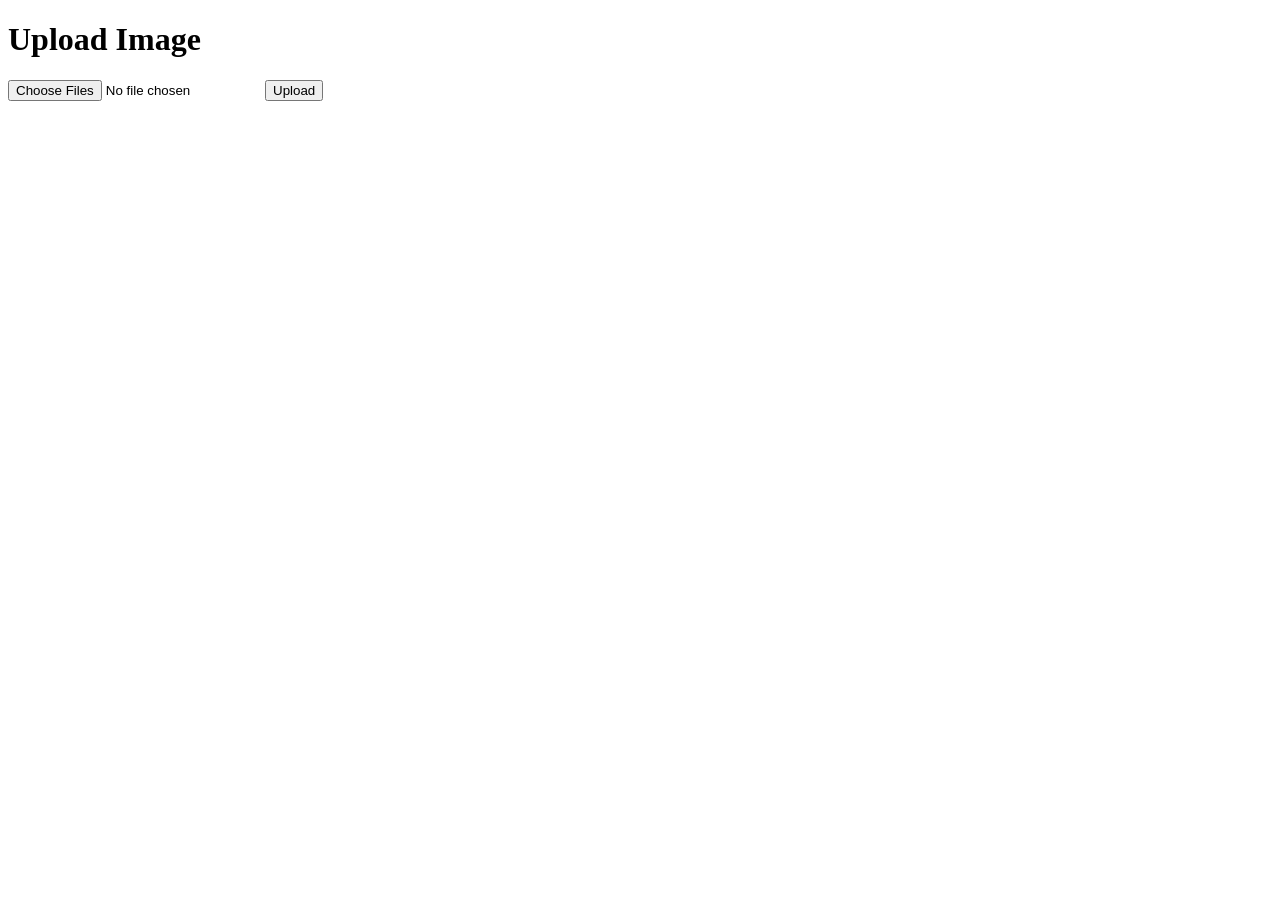
<file: test/templates/index.html>
<!DOCTYPE html>
<html lang="en">
<head>
    <meta charset="UTF-8">
    <meta name="viewport" content="width=device-width, initial-scale=1.0">
    <title>Upload Image</title>
</head>
<body>
    <h1>Upload Image</h1>
    <form action="/upload" method="post" enctype="multipart/form-data">
        <input type="file" name="file" accept="image/*" multiple>
        <button type="submit">Upload</button>
    </form>
</body>
</html>
</file>
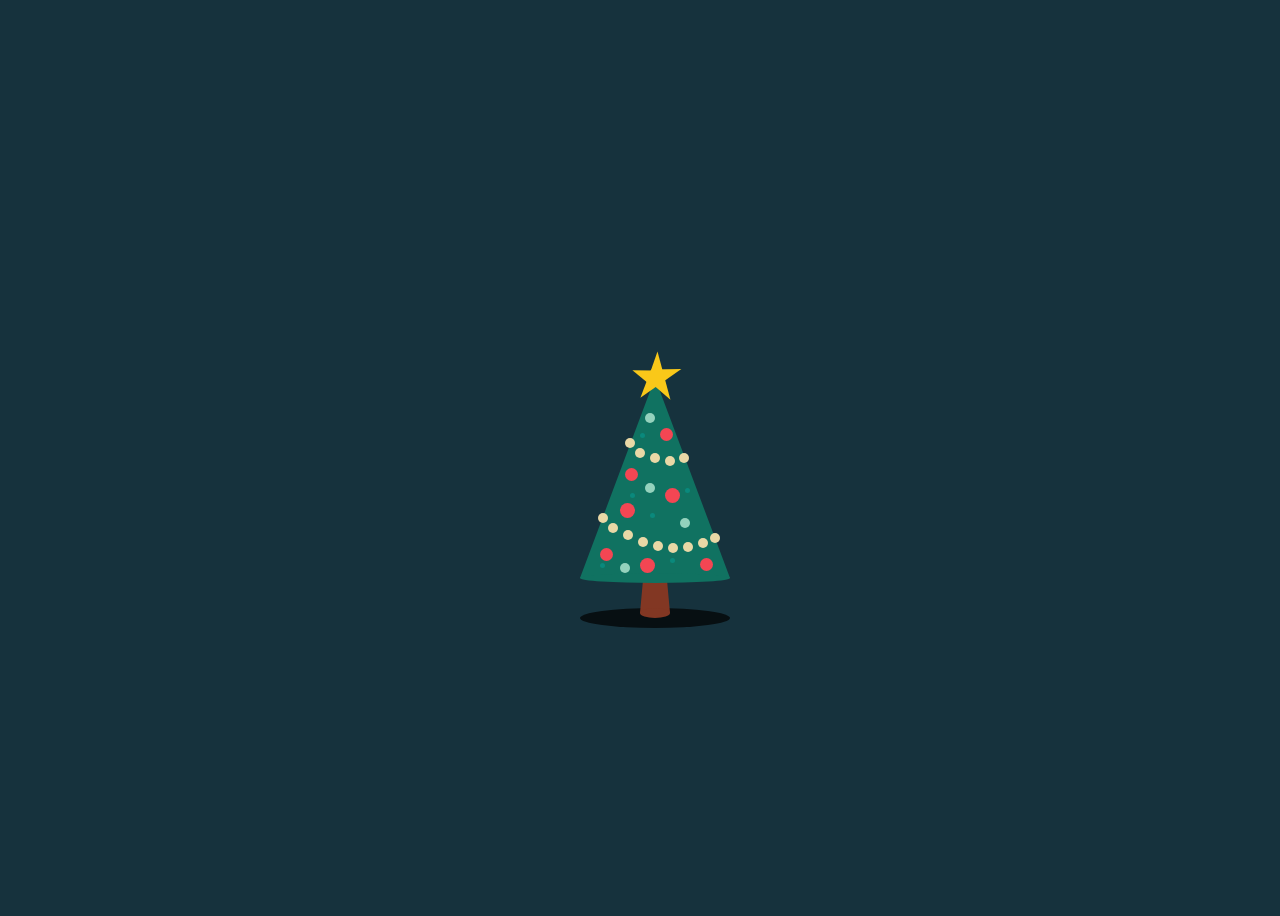
<file: christmasTree/christmasTree.html>
<!DOCTYPE html>
<html>
  <head>
    <meta charset="UTF-8"/>
    <meta name="viewport" content="width=device-width, initial-scale=1.0" />
    <title>Christmas Tree Animation</title>
    <link rel="stylesheet" href="style.css">
  </head>
  <body>
    <div id="christmas-tree" class="christmas-tree">
        <div class="tree">
          <div class="tree-details"></div>
        </div>
        <div class="lights">
          <div class="row-one"></div>
          <div class="row-two"></div>
        </div>
        <div class="balls"></div>
        <div class="star"></div>
        <div class="shadow"></div>
      </div>
  </body>
</html>
</file>
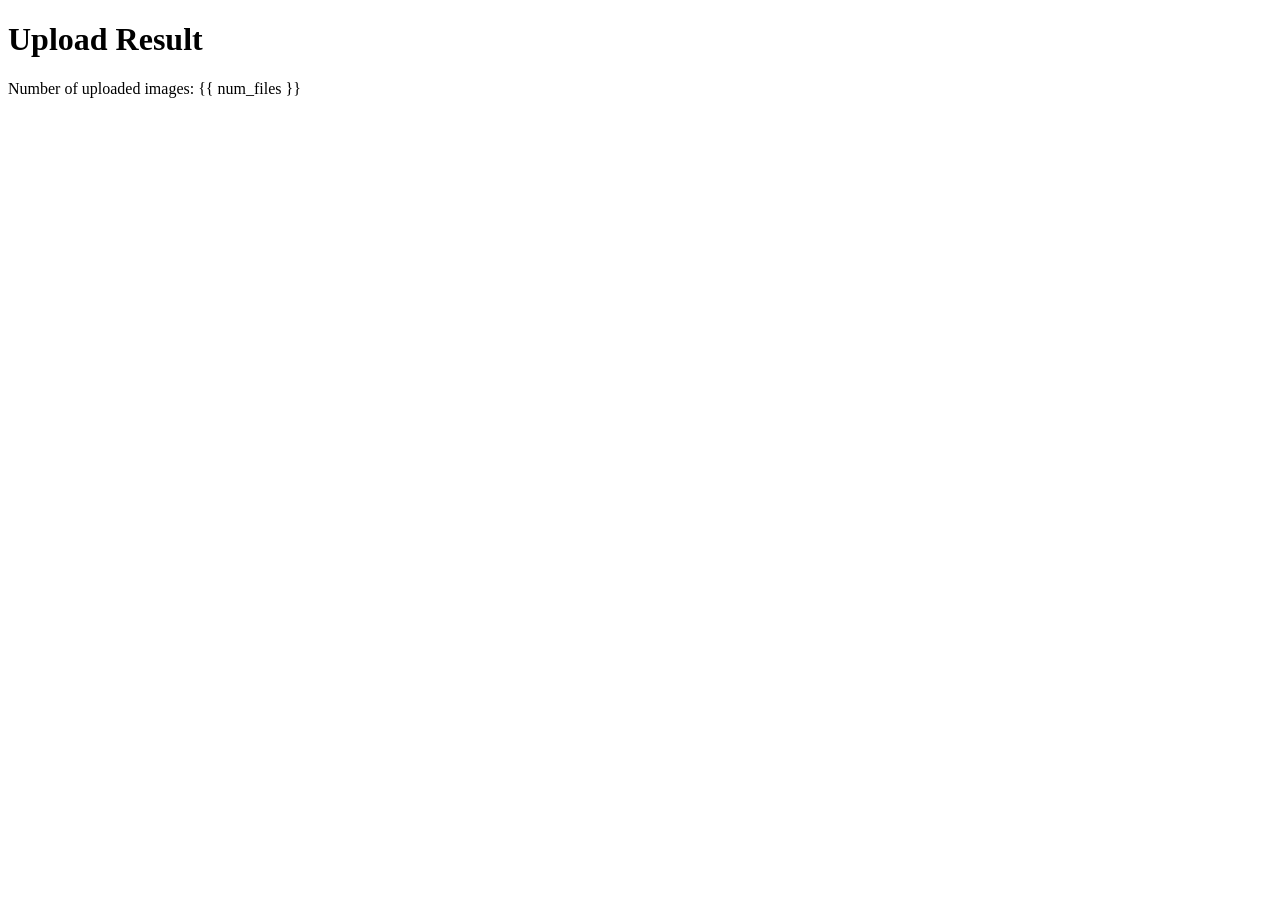
<file: test/templates/result.html>
<!DOCTYPE html>
<html lang="en">
<head>
    <meta charset="UTF-8">
    <meta name="viewport" content="width=device-width, initial-scale=1.0">
    <title>Upload Result</title>
</head>
<body>
    <h1>Upload Result</h1>
    <p>Number of uploaded images: {{ num_files }}</p>
</body>
</html>
</file>
<file: christmasTree/style.css>
body {
    display: flex;
    height: 100vh;
    align-items: center;
    justify-content: center;
    background-color: #16323d;
  }
  
  .christmas-tree {
    position: relative;
    top:100px;
    cursor: pointer;
  }
  
  .tree {
    position: absolute;
    width: 20px;
    border-right: 5px solid transparent;
    border-left: 5px solid transparent;
    border-bottom: 55px solid #823723;
    height:0;
    animation: drop 1s linear;
  }
  
  .tree:before {
    content:"";
    position: absolute;
    background-color: #823723;
    border-radius: 50%;
    width: 30px;
    height:10px;
    top:50px;
    left:-5px;
  }
  
  .tree:after {
    content:"";
    position: absolute;
    border-right: 75px solid transparent;
    border-left: 75px solid transparent;
    border-bottom: 200px solid #107261;
    width:0;
    height:0;
    top:-180px;
    left:-65px;
  }
  
  .tree-details {
    position: absolute;
    width: 150px;
    height: 10px;
    background-color: #107261;
    border-radius: 50%;
    top:15px;
    left:-65px;
    z-index:1;
  }
  
  .tree-details:before {
    content:"";
    position: absolute;
    background-color: #0a897c;
    border-radius:50%;
    width: 5px;
    height: 5px;
    top:-10px;
    left:20px;
    box-shadow: 50px -50px #0a897c, 30px -70px #0a897c, 40px -130px #0a897c, 70px -5px #0a897c, 85px -75px #0a897c;
  }
  
  .lights {
    position: absolute;
    opacity:0;
    animation: light 2s linear infinite, drop 1s linear .5s forwards;
  }
  
  @keyframes light {
    0% {filter: drop-shadow(0 0 2px #fefae0) brightness(1);}
    50% {filter: drop-shadow(0 0 5px #fefae0) brightness(1.35);}
    100% {filter: drop-shadow(0 0 2px #fefae0) brightness(1);}
  }
  
  .row-one {
    position: absolute;
    background-color: #e9d8a6;
    border-radius:50%;
    width:10px;
    height:10px;
    top: -120px;
    left: -15px;
    box-shadow: 10px 10px #e9d8a6, 25px 15px #e9d8a6, 40px 18px #e9d8a6, 54px 15px #e9d8a6;
  }
  
  .row-two {
    position: absolute;
    background-color: #e9d8a6;
    border-radius:50%;
    width:10px;
    height:10px;
    left:-42px;
    top:-45px;
    box-shadow: 10px 10px #e9d8a6, 25px 17px #e9d8a6, 40px 24px #e9d8a6, 55px 28px #e9d8a6, 70px 30px #e9d8a6, 85px 29px #e9d8a6, 100px 25px #e9d8a6, 112px 20px #e9d8a6;
  }
  
  .balls {
    position: absolute;
    background-color: #f34653;
    width:15px;
    height: 15px;
    border-radius:50%;
    z-index:2;
    opacity:0;
    box-shadow: -20px -55px #f34653, 25px -70px #f34653;
    animation: drop 1s linear 1s forwards;
  }
  
  .balls:before {
    content:"";
    position: absolute;
    background-color: #f34653;
    width:13px;
    height: 13px;
    border-radius:50%;
    left:-40px;
    top:-10px;
    box-shadow: 100px 10px #f34653, 25px -80px #f34653, 60px -120px #f34653;
  }
  
  .balls:after {
    content:"";
    position: absolute;
    background-color: #94d2bd;
    width:10px;
    height: 10px;
    border-radius:50%;
    top:-40px;
    left:40px;
    box-shadow: -35px -35px #94d2bd, -35px -105px #94d2bd, -60px 45px #94d2bd;
  }
  
  .star {
    position: absolute;
    display: block;
    width: 0px;
    height: 0px;
    border-right: 25px solid transparent;
    border-bottom: 17.5px solid #f9c819;
    border-left: 25px solid transparent;
    transform: rotate(-35deg);
    top:-190px;
    left:-9px;
    opacity:0;
    animation: dropStar 1s linear 1.5s forwards;
      }
  
  .star:before {
        border-bottom: 20px solid #f9c819;
        border-left: 7.5px solid transparent;
        border-right: 7.5px solid transparent;
        position: absolute;
        height: 0;
        width: 0;
        top: -12.5px;
        left: -17.5px;
        display: block;
        content: '';
        transform: rotate(-35deg);
      }
  
  .star:after {
        position: absolute;
        display: block;
        top: 0.75px;
        left: -26.25px;
        width: 0px;
        height: 0px;
        border-right: 25px solid transparent;
        border-bottom: 17.5px solid #f9c819;
        border-left: 25px solid transparent;
        transform: rotate(-70deg);
        content: '';
      }
     
      @keyframes drop {
    0% {transform: translateY(-470px) scaleY(0.9); opacity: 0;}
    5% {opacity: 1;}
    50% {transform: translateY(0px) scaleY(1); opacity: 1;}
    65% {transform: translateY(-15px) scaleY(0.9); opacity: 1;}
    75% {transform: translateY(-18px) scaleY(0.9); opacity: 1;}
    100% {transform: translateY(0px) scaleY(1); opacity: 1;}
  }
  
     @keyframes dropStar {
    0% {transform: translateY(-470px) scaleY(0.9) rotate(-35deg); opacity: 0;}
    5% {opacity: 1;}
    50% {transform: translateY(0px) scaleY(1) rotate(-35deg); opacity: 1;}
    65% {transform: translateY(-15px) scaleY(0.9) rotate(-35deg); opacity: 1;}
    75% {transform: translateY(-18px) scaleY(0.9) rotate(-35deg); opacity: 1;}
    100% {transform: translateY(0px) scaleY(1) rotate(-35deg); opacity: 1;}
    100% {transform: translateY(0px) scaleY(1) rotate(-35deg); opacity: 1;}
  }
  
  .shadow {
    position: absolute;
    border-radius: 50%;
    background-color: rgba(0,0,0,0.7);
    width: 50px;
    height: 20px;
    z-index:-1;
    top:50px;
    left:-10px;
    animation: scale .5s linear forwards;
  }
  
  @keyframes scale {
    0% {transform: scaleX(1);}
    100% {transform: scaleX(3);}
  }
</file>
